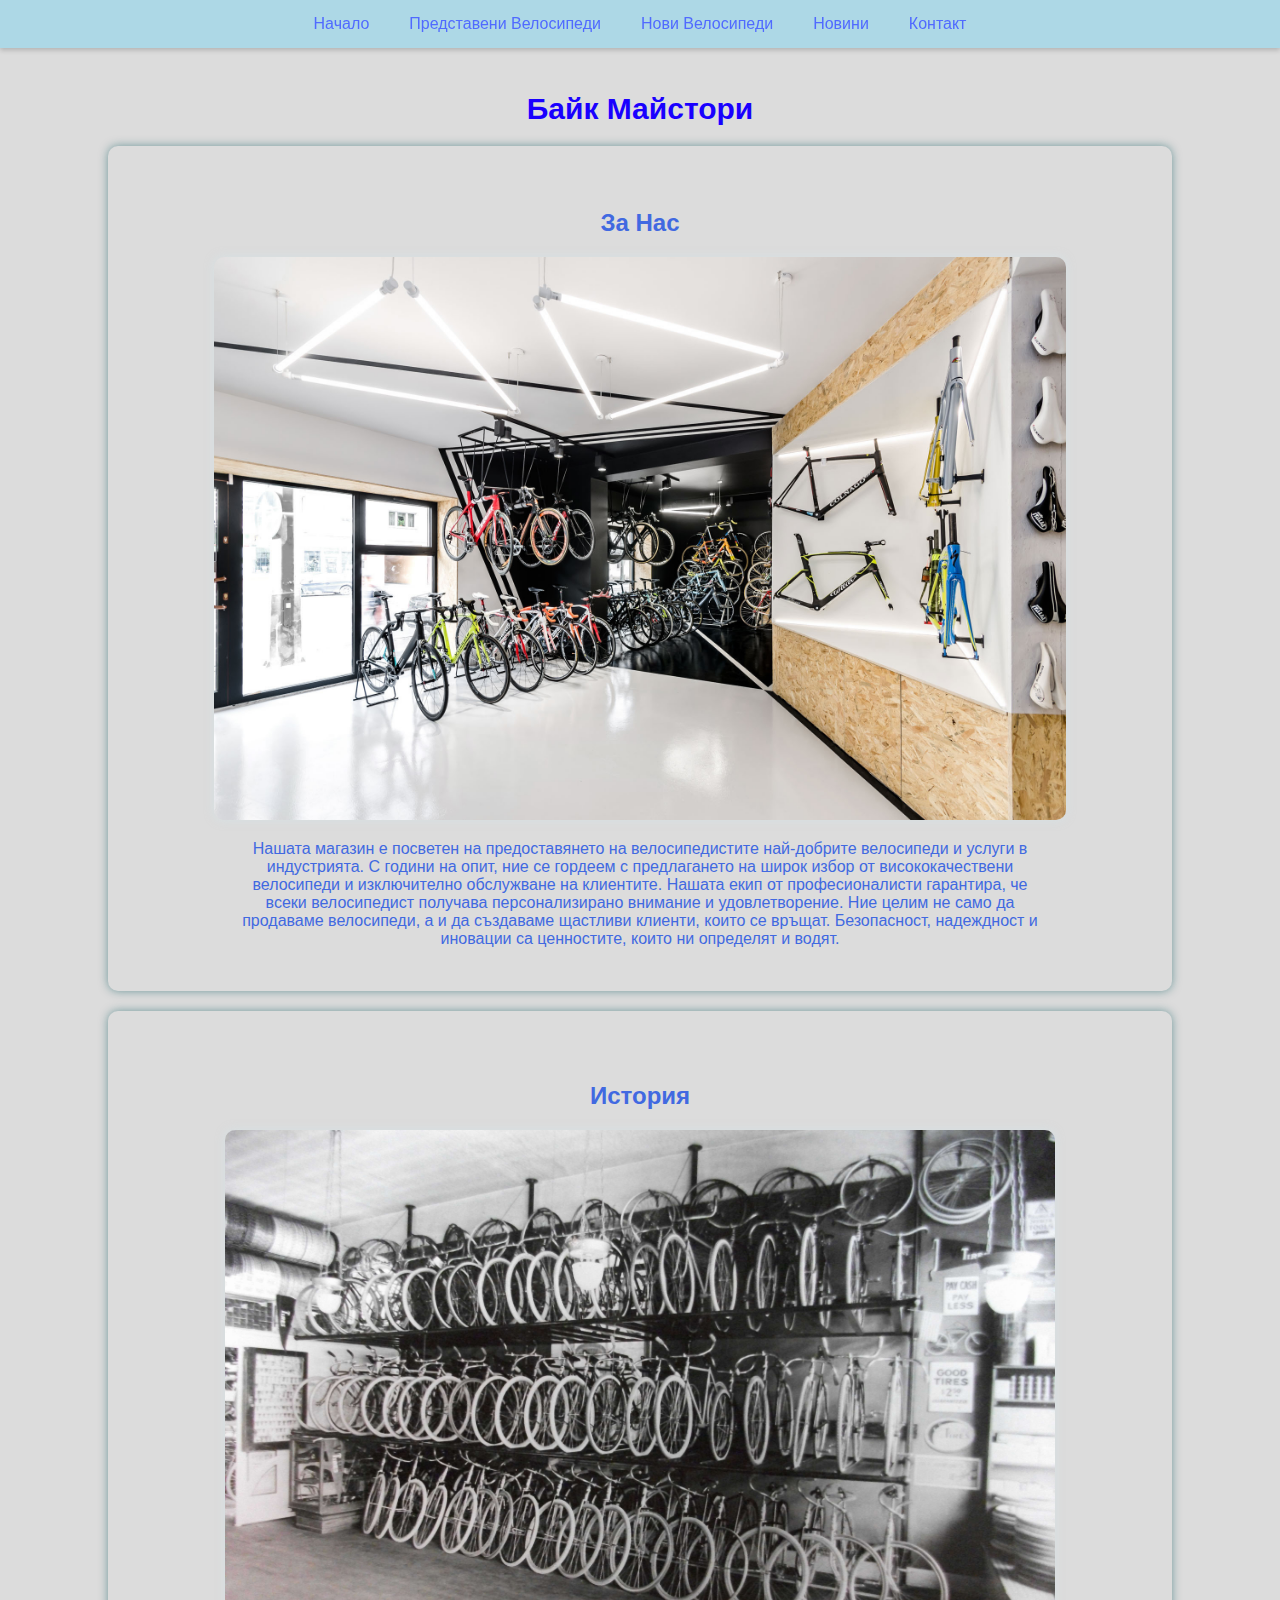
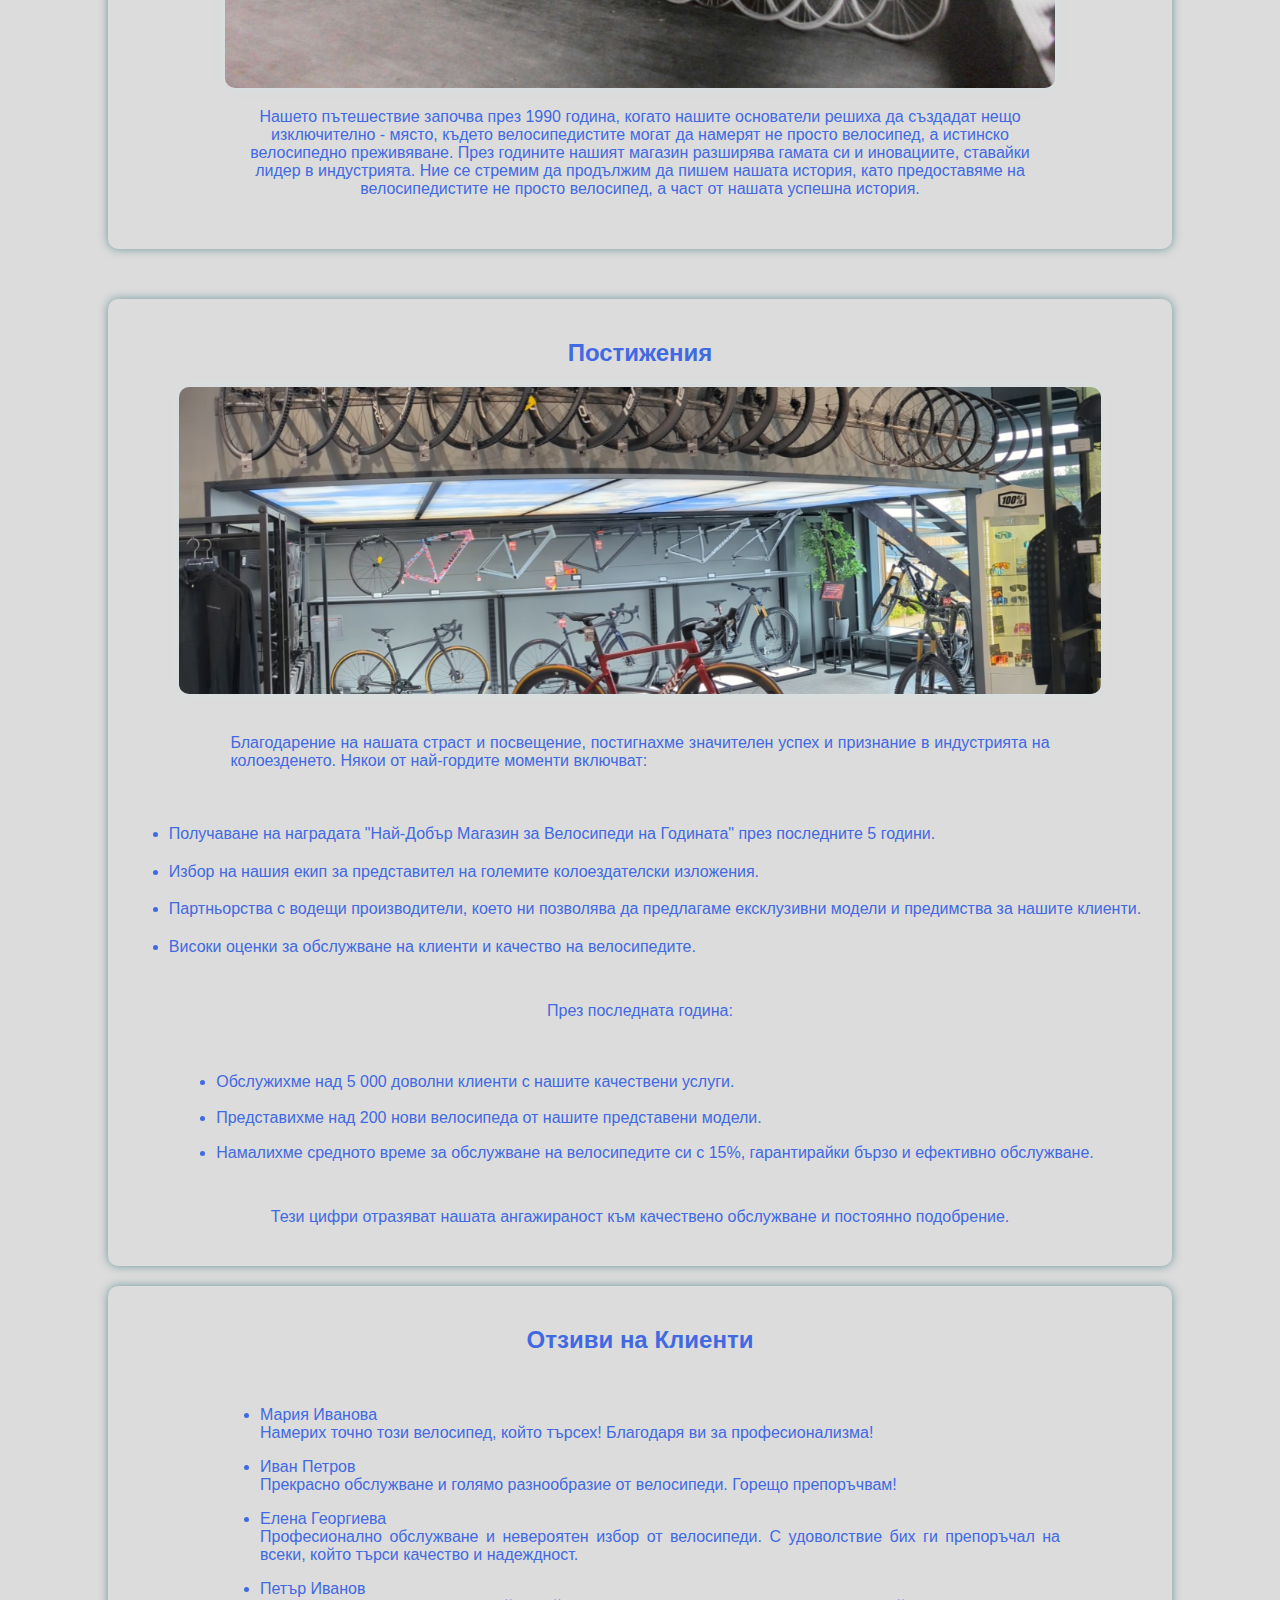
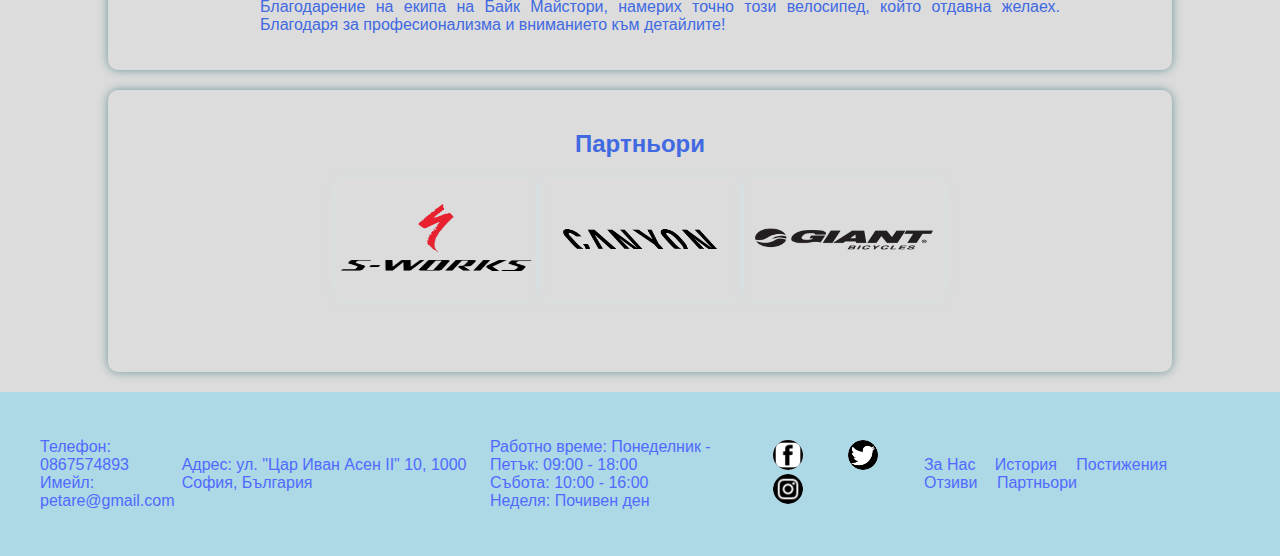
<file: index.html>
<!DOCTYPE html>
<html lang="bg">
  <head>
    <meta charset="utf-8" />
    <meta http-equiv="X-UA-Compatible" content="IE=edge" />
    <meta name="viewport" content="width=device-width, initial-scale=1" />
    <meta
      name="description"
      content="Байк Майстори - водещ магазин за велосипеди с години на опит. Предлагаме най-добрия избор от велосипеди и качествено обслужване."
    />
    <link rel="stylesheet" href="style.css" />
    <title>Байк Майстори</title>
    <link
      rel="shortcut icon"
      type="image/icon"
      href="assets/logo/favicon.png"
    />
  </head>

  <body>
    <nav>
      <button><a href="index.html">Начало</a></button>
      <button><a href="featuredBikes.html">Представени Велосипеди</a></button>
      <button><a href="newBikes.html">Нови Велосипеди</a></button>
      <button><a href="news.html">Новини</a></button>
      <button><a href="contactUs.html">Контакт</a></button>
    </nav>
    <div class="title">
      <br /><br /><br /><br />
      <h1>Байк Майстори</h1>
    </div>

    <section id="about" class="aboutUs">
      <h2>За Нас</h2>
      <img src="assets/images/aboutUs/bike-shop.png" alt="За Нас" />
      <p>
        Нашата магазин е посветен на предоставянето на велосипедистите
        най-добрите велосипеди и услуги в индустрията. С години на опит, ние се
        гордеем с предлагането на широк избор от висококачествени велосипеди и
        изключително обслужване на клиентите. Нашата екип от професионалисти
        гарантира, че всеки велосипедист получава персонализирано внимание и
        удовлетворение. Ние целим не само да продаваме велосипеди, а и да
        създаваме щастливи клиенти, които се връщат. Безопасност, надеждност и
        иновации са ценностите, които ни определят и водят.
      </p>
    </section>

    <section id="history" class="aboutUs">
      <h2>История</h2>
      <img src="assets/images/aboutUs/bike-history.jpeg" alt="История" />
      <p>
        Нашето пътешествие започва през 1990 година, когато нашите основатели
        решиха да създадат нещо изключително - място, където велосипедистите
        могат да намерят не просто велосипед, а истинско велосипедно
        преживяване. През годините нашият магазин разширява гамата си и
        иновациите, ставайки лидер в индустрията. Ние се стремим да продължим да
        пишем нашата история, като предоставяме на велосипедистите не просто
        велосипед, а част от нашата успешна история.
      </p>
    </section>

    <section id="achievements" class="aboutUs">
      <h2>Постижения</h2>
      <img src="assets/images/aboutUs/bike-achievements.jpg" alt="Постижения" />
      <p>
        Благодарение на нашата страст и посвещение, постигнахме значителен успех
        и признание в индустрията на колоезденето. Някои от най-гордите моменти
        включват:
      </p>
      <ul>
        <li>
          Получаване на наградата "Най-Добър Магазин за Велосипеди на Годината"
          през последните 5 години.
        </li>
        <li>
          Избор на нашия екип за представител на големите колоездателски
          изложения.
        </li>
        <li>
          Партньорства с водещи производители, което ни позволява да предлагаме
          ексклузивни модели и предимства за нашите клиенти.
        </li>
        <li>
          Високи оценки за обслужване на клиенти и качество на велосипедите.
        </li>
      </ul>
      <p>През последната година:</p>
      <ul>
        <li>
          Обслужихме над 5 000 доволни клиенти с нашите качествени услуги.
        </li>
        <li>
          Представихме над 200 нови велосипеда от нашите представени модели.
        </li>
        <li>
          Намалихме средното време за обслужване на велосипедите си с 15%,
          гарантирайки бързо и ефективно обслужване.
        </li>
      </ul>
      <p>
        Тези цифри отразяват нашата ангажираност към качествено обслужване и
        постоянно подобрение.
      </p>
    </section>

    <section id="reviews" class="aboutUs">
      <h2>Отзиви на Клиенти</h2>
      <ul class="client-reviews">
        <li>
          <span>Мария Иванова</span>
          <p>
            Намерих точно този велосипед, който търсех! Благодаря ви за
            професионализма!
          </p>
        </li>
        <li>
          <span>Иван Петров</span>
          <p>
            Прекрасно обслужване и голямо разнообразие от велосипеди. Горещо
            препоръчвам!
          </p>
        </li>
        <li>
          <span>Елена Георгиева</span>
          <p>
            Професионално обслужване и невероятен избор от велосипеди. С
            удоволствие бих ги препоръчал на всеки, който търси качество и
            надеждност.
          </p>
        </li>
        <li>
          <span>Петър Иванов</span>
          <p>
            Благодарение на екипа на Байк Майстори, намерих точно този
            велосипед, който отдавна желаех. Благодаря за професионализма и
            вниманието към детайлите!
          </p>
        </li>
      </ul>
    </section>

    <section id="partners" class="aboutUs">
      <h2>Партньори</h2>
      <div class="partner-logos">
        <img src="assets/images/brand/bike-brand1png.png" alt="Партньор 1" />
        <img src="assets/images/brand/bike-brand2.png" alt="Партньор 2" />
        <img src="assets/images/brand/bike-brand3.png" alt="Партньор 3" />
      </div>
    </section>

    <footer>
      <div class="footer-container">
        <div>
          <p>
            Телефон: 0867574893<br />
            Имейл: petare@gmail.com
          </p>
        </div>
        <p>Адрес: ул. "Цар Иван Асен II" 10, 1000 София, България</p>
        <div>
          <p>
            Работно време: Понеделник - Петък: 09:00 - 18:00<br />
            Събота: 10:00 - 16:00<br />
            Неделя: Почивен ден
          </p>
        </div>

        <div class="social-media-links">
          <a href="https://www.facebook.com/" target="_blank"
            ><img
              id="facebookLink"
              src="assets/images/social media/Facebook_Logo_2023.png"
              alt="Facebook"
          /></a>
          <a href="https://twitter.com/?lang=en" target="_blank"
            ><img src="assets/images/social media/twitter.png" alt="Twitter"
          /></a>
          <a href="https://www.instagram.com/" target="_blank"
            ><img
              src="assets/images/social media/instagram.png"
              alt="Instagram"
          /></a>
        </div>
        <div class="navigation-links">
          <a href="#about">За Нас</a>
          <a href="#history">История</a>
          <a href="#achievements">Постижения</a>
          <a href="#reviews">Отзиви</a>
          <a href="#partners">Партньори</a>
        </div>
      </div>
    </footer>
  </body>
</html>
</file>
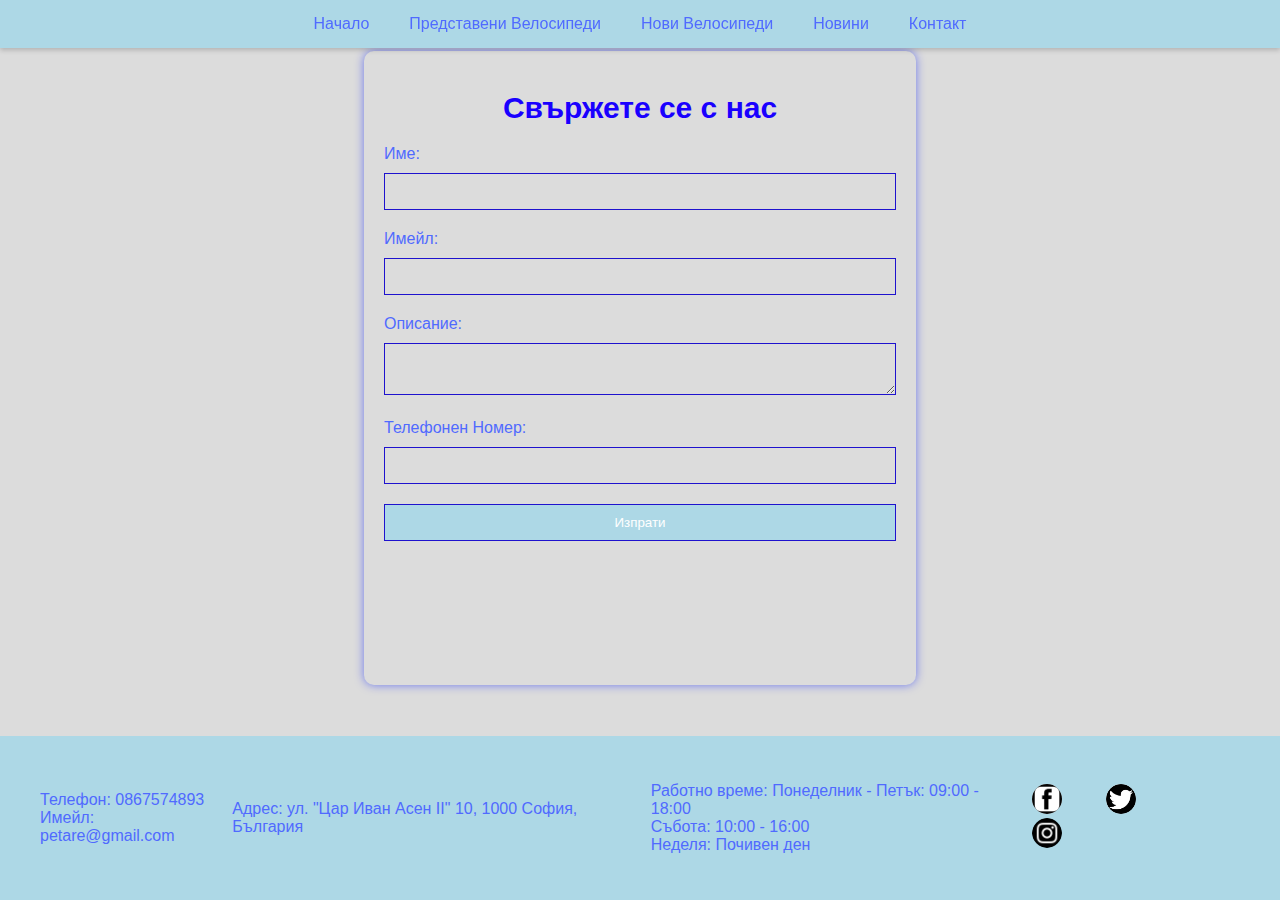
<file: contactUs.html>
<!DOCTYPE html>
<html lang="bg">
  <head>
    <meta charset="UTF-8" />
    <meta name="viewport" content="width=device-width, initial-scale=1.0" />
    <link rel="stylesheet" href="style.css" />
    <title>Форма за Контакт</title>
  </head>

  <body>
    <nav>
      <button><a href="index.html">Начало</a></button>
      <button><a href="featuredBikes.html">Представени Велосипеди</a></button>
      <button><a href="newBikes.html">Нови Велосипеди</a></button>
      <button><a href="news.html">Новини</a></button>
      <button><a href="contactUs.html">Контакт</a></button>
    </nav>
    <div id="contactForm">
      <h1>Свържете се с нас</h1>
      <form action="#" method="post" id="contactFormContent">
        <label for="name">Име:</label>
        <input type="text" id="name" name="name" required />

        <label for="email">Имейл:</label>
        <input type="email" id="email" name="email" required />

        <label for="description">Описание:</label>
        <textarea id="description" name="description" required></textarea>

        <label for="phone">Телефонен Номер:</label>
        <input type="tel" id="phone" name="phone" />

        <input type="submit" value="Изпрати" />
      </form>
    </div>
    <footer>
      <div class="footer-container">
        <div>
          <p>
            Телефон: 0867574893<br />
            Имейл: petare@gmail.com
          </p>
        </div>
        <p>Адрес: ул. "Цар Иван Асен II" 10, 1000 София, България</p>
        <div>
          <p>
            Работно време: Понеделник - Петък: 09:00 - 18:00<br />
            Събота: 10:00 - 16:00<br />
            Неделя: Почивен ден
          </p>
        </div>
        <div class="social-media-links">
          <a href="https://www.facebook.com/" target="_blank"
            ><img
              id="facebookLink"
              src="assets/images/social media/Facebook_Logo_2023.png"
              alt="Facebook"
          /></a>
          <a href="https://twitter.com/?lang=en" target="_blank"
            ><img src="assets/images/social media/twitter.png" alt="Twitter"
          /></a>
          <a href="https://www.instagram.com/" target="_blank"
            ><img
              src="assets/images/social media/instagram.png"
              alt="Instagram"
          /></a>
        </div>
      </div>
    </footer>
  </body>
</html>
</file>
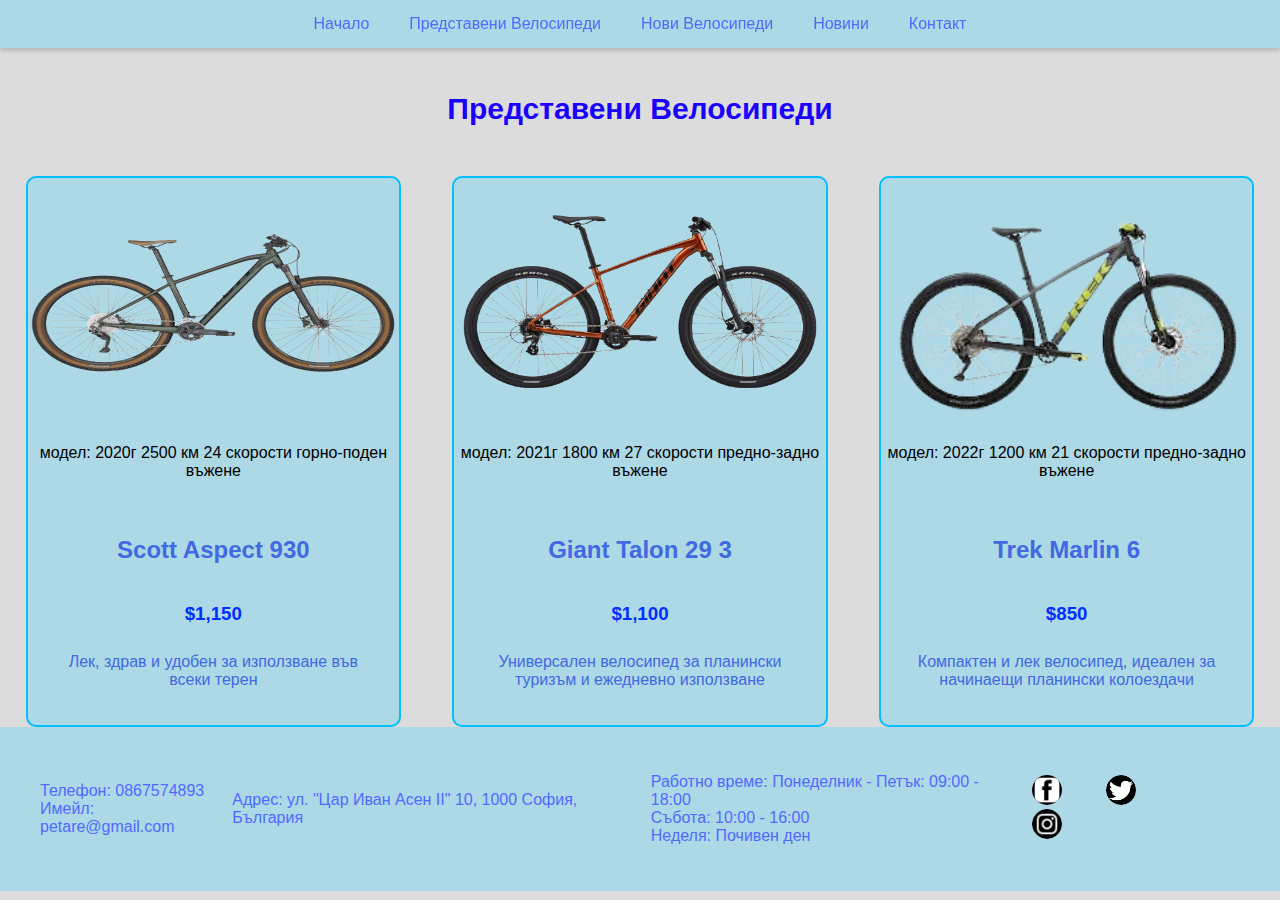
<file: featuredBikes.html>
<!DOCTYPE html>
<html lang="bg">
  <head>
    <meta charset="UTF-8" />
    <meta name="viewport" content="width=device-width, initial-scale=1.0" />
    <link rel="stylesheet" href="style.css" />
    <title>Представени Велосипеди</title>
  </head>

  <body>
    <nav>
      <button><a href="index.html">Начало</a></button>
      <button><a href="featuredBikes.html">Представени Велосипеди</a></button>
      <button><a href="newBikes.html">Нови Велосипеди</a></button>
      <button><a href="news.html">Новини</a></button>
      <button><a href="contactUs.html">Контакт</a></button>
    </nav>
    <section id="featured-bicycles">
      <br /><br /><br /><br />
      <h1>Представени Велосипеди</h1>
      <div class="featured-bikes-content">
        <div class="single-featured-bikes">
          <div class="featured-img-box">
            <div class="featured-bikes-img">
              <img
                src="assets/images/featured-bicycles/fb1.png"
                alt="велосипеди"
              />
            </div>
            <div class="featured-model-info">
              <p>
                модел: 2020г
                <span class="featured-mi-span"> 2500 км</span>
                <span class="featured-speed-span"> 24 скорости</span>
                горно-поден въжене
              </p>
            </div>
          </div>
          <div class="featured-bikes-txt">
            <h2>Scott Aspect 930</h2>
            <h3>$1,150</h3>
            <p>Лек, здрав и удобен за използване във всеки терен</p>
          </div>
        </div>

        <div class="single-featured-bikes">
          <div class="featured-img-box">
            <div class="featured-bikes-img">
              <img
                src="assets/images/featured-bicycles/fb2.png"
                alt="велосипеди"
              />
            </div>
            <div class="featured-model-info">
              <p>
                модел: 2021г
                <span class="featured-mi-span"> 1800 км</span>
                <span class="featured-speed-span"> 27 скорости</span>
                предно-задно въжене
              </p>
            </div>
          </div>
          <div class="featured-bikes-txt">
            <h2>Giant Talon 29 3</h2>
            <h3>$1,100</h3>
            <p>
              Универсален велосипед за планински туризъм и ежедневно използване
            </p>
          </div>
        </div>

        <div class="single-featured-bikes">
          <div class="featured-img-box">
            <div class="featured-bikes-img">
              <img
                src="assets/images/featured-bicycles/fb3-removebg-preview.png"
                alt="велосипеди"
              />
            </div>
            <div class="featured-model-info">
              <p>
                модел: 2022г
                <span class="featured-mi-span"> 1200 км</span>
                <span class="featured-speed-span"> 21 скорости</span>
                предно-задно въжене
              </p>
            </div>
          </div>
          <div class="featured-bikes-txt">
            <h2>Trek Marlin 6</h2>
            <h3>$850</h3>
            <p>
              Компактен и лек велосипед, идеален за начинаещи планински
              колоездачи
            </p>
          </div>
        </div>
      </div>
    </section>
    <footer>
      <div class="footer-container">
        <div>
          <p>
            Телефон: 0867574893<br />
            Имейл: petare@gmail.com
          </p>
        </div>
        <p>Адрес: ул. "Цар Иван Асен II" 10, 1000 София, България</p>
        <div>
          <p>
            Работно време: Понеделник - Петък: 09:00 - 18:00<br />
            Събота: 10:00 - 16:00<br />
            Неделя: Почивен ден
          </p>
        </div>
        <div class="social-media-links">
          <a href="https://www.facebook.com/" target="_blank"
            ><img
              id="facebookLink"
              src="assets/images/social media/Facebook_Logo_2023.png"
              alt="Facebook"
          /></a>
          <a href="https://twitter.com/?lang=en" target="_blank"
            ><img src="assets/images/social media/twitter.png" alt="Twitter"
          /></a>
          <a href="https://www.instagram.com/" target="_blank"
            ><img
              src="assets/images/social media/instagram.png"
              alt="Instagram"
          /></a>
        </div>
      </div>
    </footer>
  </body>
</html>
</file>
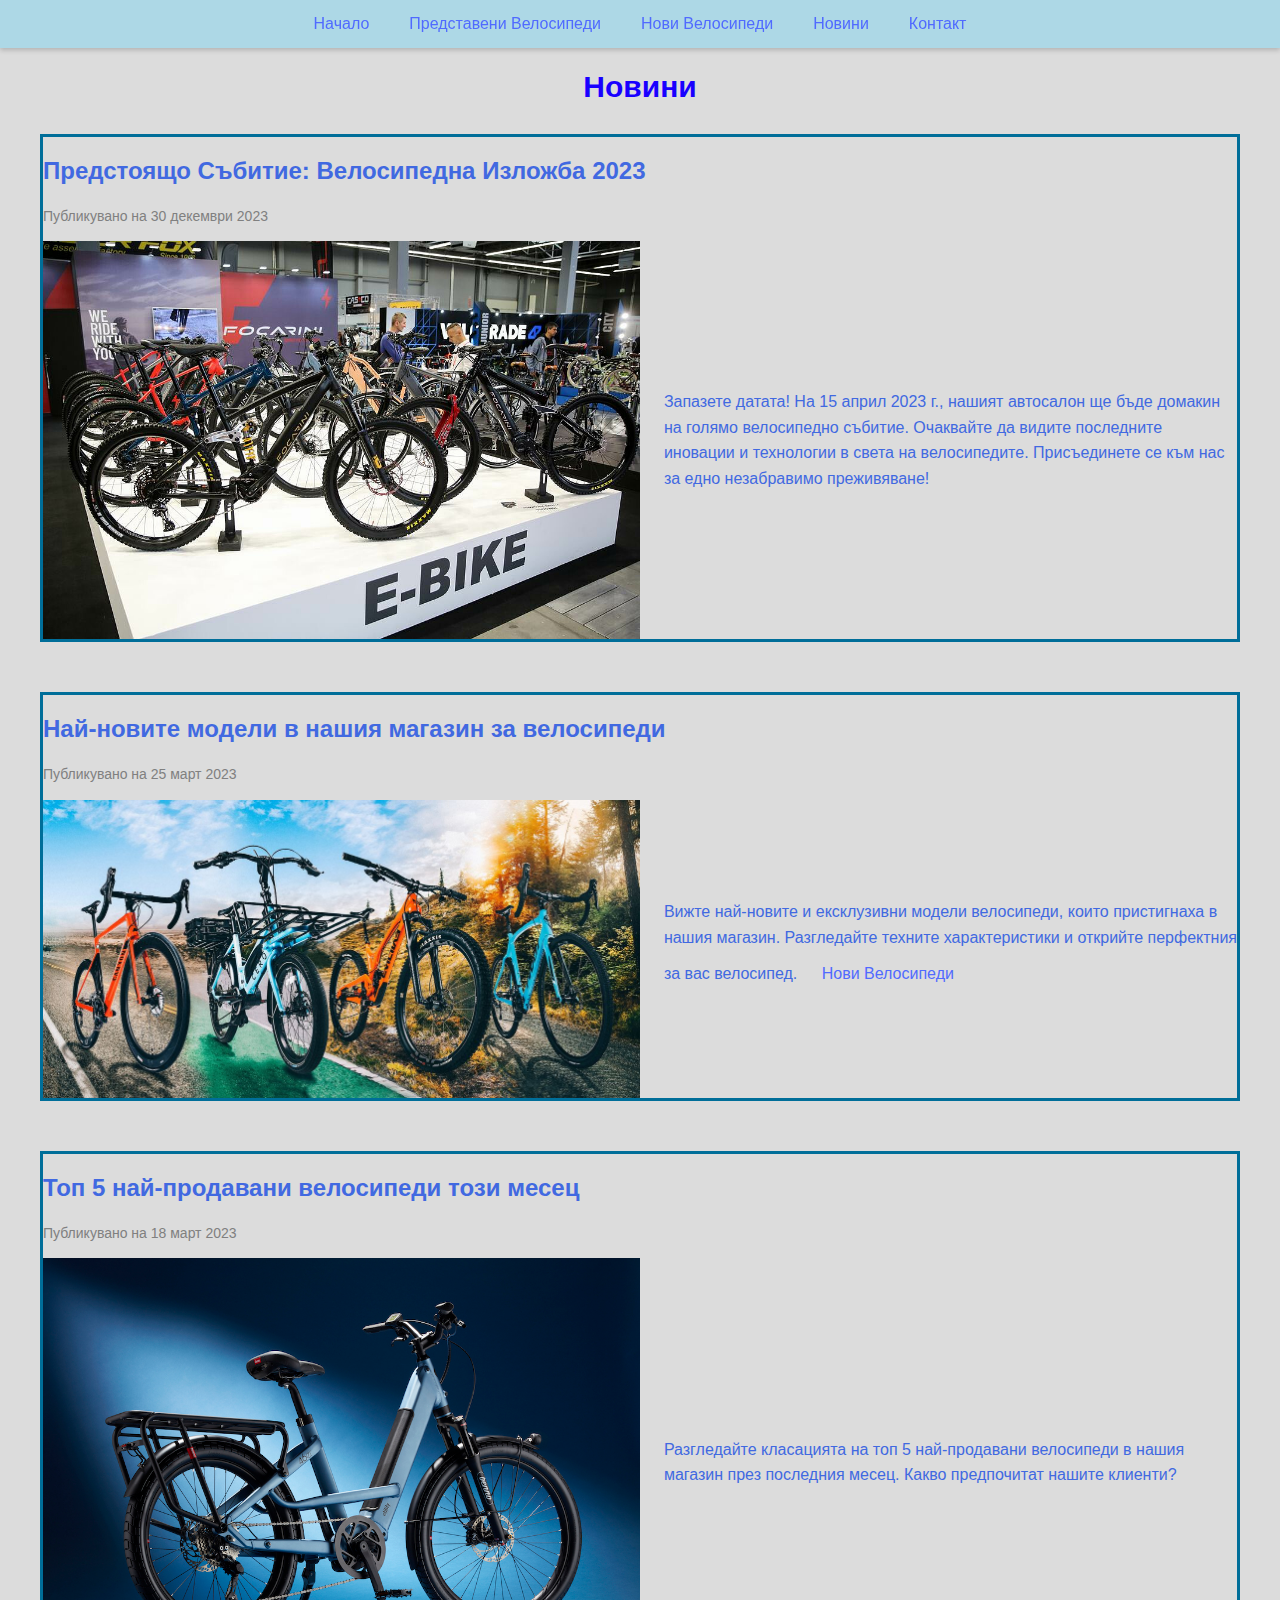
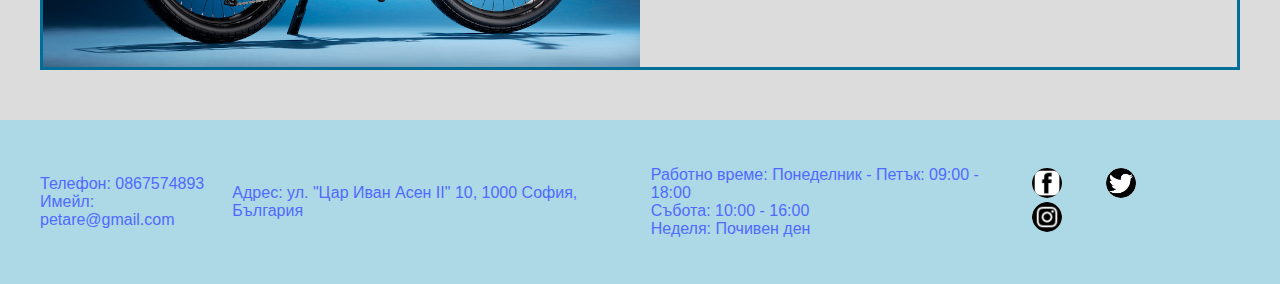
<file: news.html>
<!DOCTYPE html>
<html lang="bg">
  <head>
    <meta charset="UTF-8" />
    <meta name="viewport" content="width=device-width, initial-scale=1.0" />
    <link rel="stylesheet" href="style.css" />
    <title>Новини</title>
  </head>

  <body>
    <nav>
      <button><a href="index.html">Начало</a></button>
      <button><a href="featuredBikes.html">Представени Велосипеди</a></button>
      <button><a href="newBikes.html">Нови Велосипеди</a></button>
      <button><a href="news.html">Новини</a></button>
      <button><a href="contactUs.html">Контакт</a></button>
    </nav>

    <section id="news" class="container">
      <h1 class="section-header">Новини</h1>
      <article class="news-item">
        <h2>Предстоящо Събитие: Велосипедна Изложба 2023</h2>
        <p class="publication-date">Публикувано на 30 декември 2023</p>
        <div class="photoAndInfo">
          <img src="assets/images/news/expo.jpeg" alt="Предстоящо събитие" />
          <p>
            Запазете датата! На 15 април 2023 г., нашият автосалон ще бъде
            домакин на голямо велосипедно събитие. Очаквайте да видите
            последните иновации и технологии в света на велосипедите.
            Присъединете се към нас за едно незабравимо преживяване!
          </p>
        </div>
      </article>
      <article class="news-item">
        <h2>Най-новите модели в нашия магазин за велосипеди</h2>
        <p class="publication-date">Публикувано на 25 март 2023</p>
        <div class="photoAndInfo">
          <img src="assets/images/news/newBike1.jpeg" alt="Нови модели" />
          <p>
            Вижте най-новите и ексклузивни модели велосипеди, които пристигнаха
            в нашия магазин. Разгледайте техните характеристики и открийте
            перфектния за вас велосипед.
            <button><a href="newBikes.html">Нови Велосипеди</a></button>
          </p>
        </div>
      </article>
      <article class="news-item">
        <h2>Топ 5 най-продавани велосипеди този месец</h2>
        <p class="publication-date">Публикувано на 18 март 2023</p>
        <div class="photoAndInfo">
          <img src="assets/images/news/top5Bikes.jpeg" alt="Топ 5 велосипеди" />
          <p>
            Разгледайте класацията на топ 5 най-продавани велосипеди в нашия
            магазин през последния месец. Какво предпочитат нашите клиенти?
          </p>
        </div>
      </article>
    </section>

    <footer>
      <div class="footer-container">
        <div>
          <p>
            Телефон: 0867574893<br />
            Имейл: petare@gmail.com
          </p>
        </div>
        <p>Адрес: ул. "Цар Иван Асен II" 10, 1000 София, България</p>
        <div>
          <p>
            Работно време: Понеделник - Петък: 09:00 - 18:00<br />
            Събота: 10:00 - 16:00<br />
            Неделя: Почивен ден
          </p>
        </div>
        <div class="social-media-links">
          <a href="https://www.facebook.com/" target="_blank"
            ><img
              id="facebookLink"
              src="assets/images/social media/Facebook_Logo_2023.png"
              alt="Facebook"
          /></a>
          <a href="https://twitter.com/?lang=en" target="_blank"
            ><img src="assets/images/social media/twitter.png" alt="Twitter"
          /></a>
          <a href="https://www.instagram.com/" target="_blank"
            ><img
              src="assets/images/social media/instagram.png"
              alt="Instagram"
          /></a>
        </div>
      </div>
    </footer>
  </body>
</html>
</file>
<file: style.css>
html {
    scroll-behavior: smooth;
}

body {
    background-color: gainsboro;
    color: royalblue;
    font-family: 'Arial', sans-serif;
    margin: 0;
    padding: 0;
    display: flex;
    justify-content: flex-start;
    align-items: center;
    height: 100vh;
    flex-direction: column;
}

nav {
    margin-bottom: 20px;
    padding: 0;
    display: flex;
    justify-content: center;
    list-style: none;
    background-color: lightblue;
    position: fixed;
    width: 100%;
    z-index: 1000;
    box-shadow: 0px 2px 5px rgba(0, 0, 0, 0.2);
}

nav button,
button {
    display: inline-block;
    padding: 15px 20px;
    margin: 0;
    border: none;
    background: none;
    cursor: pointer;
    color: #506aff;
    font-size: 16px;
    transition: color 0.3s ease-in-out;
}

nav button.active,
button.active {
    color: white;
}

nav button a,
button a {
    text-decoration: none;
    color: inherit;
}

nav button:hover,
button:hover {
    color: white;
    background-color: #6750ff;
    transition: background-color 0.3s ease-in-out;
}

.container {
    max-width: 1200px;
    margin: 0 auto;
}

.section-header {
    text-align: center;
    margin-bottom: 30px;
}

.newBikes,
.news-item {
    margin-bottom: 50px;
}

.photoAndInfo {
    display: flex;
    justify-content: space-between;
    align-items: center;
}

.photoAndInfo img {
    margin-right: 2%;
    max-width: 50%;
    height: auto;
    transition: transform 0.3s ease-in-out;
}

.photoAndInfo img:hover {
    transform: translateX(20px);

}

h1 {
    color: rgb(25, 0, 255) !important;
    font-size: 30px;
    text-align: center;
}

.publication-date {
    color: gray;
    font-size: 14px;
}

.news-item p {
    max-width: 60%;
    line-height: 1.6;
}

.news-item {
    border: #006e99;
    border-style: solid;
}

#news {
    padding-top: 50px;
}

#contactForm {
    height: 67%;
    margin-top: 4%;
    margin-bottom: 4%;
    background-color: gainsboro;
    color: #506aff;
    padding: 20px;
    width: 40%;
    border-radius: 10px;
    box-shadow: 0 0 10px rgba(0, 26, 255, 0.5);
}

label {
    display: block;
    margin-bottom: 10px;
}

input,
textarea {
    width: 100%;
    padding: 10px;
    margin-bottom: 20px;
    box-sizing: border-box;
    border: 1px solid rgb(30, 18, 206);
    background-color: gainsboro;
    color: lightblue;
}

input[type="submit"] {
    background-color: lightblue;
    color: white;
    cursor: pointer;
}

input[type="submit"]:hover {
    background-color: #006e99;
}

.featured-bikes-content {
    display: flex;
    flex-wrap: wrap;
    justify-content: space-around;
    margin-top: 30px;
}

.single-featured-bikes {
    width: 29%;
    margin-top: 20px;
    background-color: lightblue;
    border: 2px solid rgb(0, 191, 255);
    border-radius: 10px;
    overflow: hidden;
    transition: transform 0.3s ease-in-out;
}

.single-featured-bikes:hover {
    transform: scale(1.2);
}

.featured-img-box {
    position: relative;
}

.featured-bikes-img img {
    width: 100%;
    height: 250px;
    display: block;
}

.featured-model-info {
    display: flex;
    justify-content: center;
    height: 5%;
    padding: 0px;
    bottom: 0;
    left: 0;
    text-align: center;
    background-color: lightblue;
    color: black;
    width: 100%;
    box-sizing: border-box;
}

.featured-bikes-txt {
    padding: 20px;
    display: flex;
    text-align: center;
    flex-direction: column;
    justify-content: center;
    align-items: center;
}

.featured-bikes-txt h2 a {
    color: rgb(38, 0, 255);
    text-decoration: none;
}

.featured-bikes-txt h2 a:hover {
    text-decoration: underline;
}

.featured-bikes-txt h3 {
    color: rgb(0, 47, 255);
}

.featured-bikes-txt p {
    margin-top: 10px;
}

@media (max-width: 768px) {

    .single-featured-bikes,
    .photoAndInfo img {
        width: 100%;
    }

    nav button {
        width: 15%;
    }
}

footer {
    width: 100%;
    background-color: lightblue;
    padding: 20px;
    display: flex;
    justify-content: center;
}

.footer-container {
    max-width: 1200px;
    margin: 0 auto;
    display: flex;
    justify-content: space-between;
}

.social-media-links a,
.navigation-links a {
    text-decoration: none;
    color: white;
    margin-right: 20px;
}

.social-media-links img {
    width: 30px;
    height: 30px;
    object-fit: cover;
    border-radius: 50%;
    margin-right: 10px;
}

.navigation-links a:hover {
    text-decoration: underline;
}

#facebookLink {
    background-color: white;
}

.aboutUs {
    display: flex;
    flex-direction: column;
    justify-content: center;
    align-items: center;
    width: 80%;
    margin: 0 auto;
    padding: 20px;
    background-color: gainsboro;
    border-radius: 10px;
    box-shadow: 0 0 10px rgba(3, 83, 90, 0.5);
    margin-bottom: 20px;
}

.aboutUs img {
    max-width: 90%;
    height: auto;
    max-height: 70%;
    border-radius: 10px;
    margin-bottom: 20px;
    box-shadow: 0 0 10px rgba(210, 232, 238, 0.5);
}

.aboutUs p {
    text-align: center;
    max-width: 800px;
    margin: 0 auto;
}

.aboutUs li p {
    text-align: justify;
    max-width: 800px;
    margin: 0 auto;
}

.partner-logos {
    display: flexbox;
    justify-content: center;
    justify-self: center;
}

.partner-logos img {
    width: 200px;
    height: 150px;
}

.aboutUs li {
    margin-top: 2%;
}

#achievements {
    margin-top: 30px;
}

#achievements p {
    max-width: 80%;
    margin: 20px auto;
    text-align: justify;
}

#achievements ul {
    list-style-type: disc;
    margin-left: 30px;
    padding: 0;
}

#achievements li {
    margin-bottom: 10px;
}

#achievements img {
    margin-bottom: 20px;
}

.footer-container {
    display: flex;
    justify-content: space-between;
    align-items: center;
    padding: 10px;
    background-color: transparent;
    color: #506aff;
}

.social-media-links img {
    margin-left: 10px;
    width: 30px;
    height: 30px;
    margin-right: 10px;
    transition: transform 0.3s ease-in-out;
}

.social-media-links img:hover {
    transform: scale(1.2);
}

.navigation-links a {
    text-decoration: none;
    color: #506aff;
    margin-right: 15px;
    transition: color 0.3s ease-in-out;
}

.navigation-links a:hover {
    color: rgb(0, 0, 255);
}
</file>
